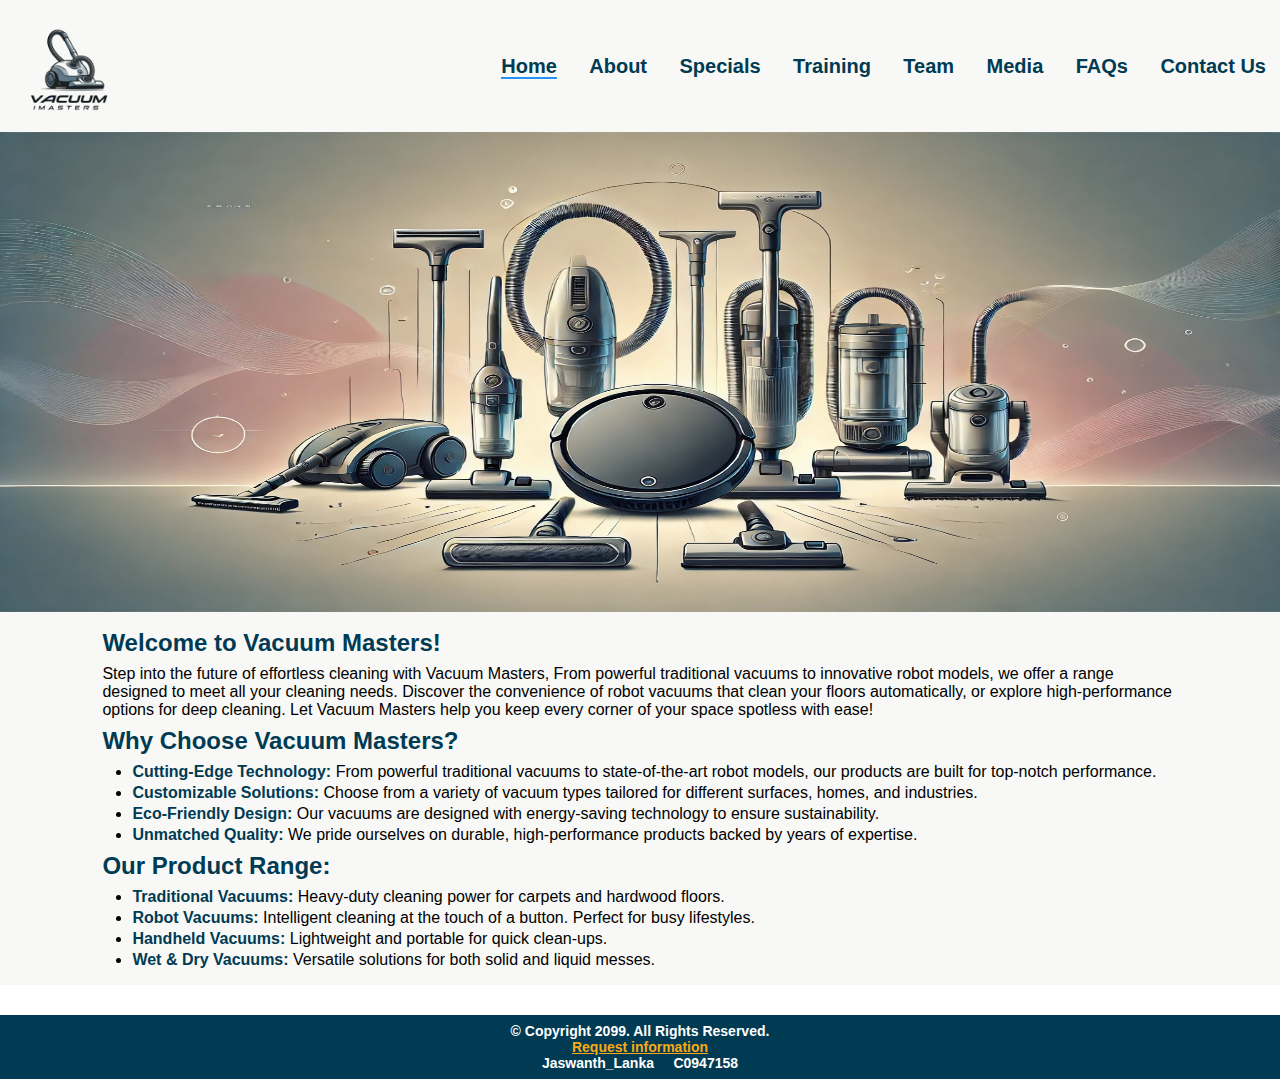
<file: index.html>
<!DOCTYPE html>
<html lang="en">
<head>
    <meta charset="UTF-8">
    <meta name="viewport" content="width=device-width, initial-scale=1.0">
    <link rel="stylesheet" href=".//css/styles.css">
    <link rel="icon"  type="image/x-icon" href="./images/vacuum_logo.png">
    <title>Vacuum Masters</title>
</head>
<body>
    

    <!-- Nav which consists of the hyperlinks to other pages -->
    <nav style="border: none;">
        <a href="./index.html"><img src="./images/vacuum_logo.png" alt="website-logo"></a>
        <ul>
            <li><a class="active" href="./index.html">Home</a></li>  
            <li><a href="./about.html">About</a></li>  
            <li><a href="./specials.html">Specials</a></li>  
            <li><a href="./training.html">Training</a></li>  
            <li><a href="./team.html">Team</a></li>  
            <li><a href="./media.html">Media</a></li>  
            <li><a href="./faqs.html">FAQs</a></li>  
            <li><a href="./contact.html">Contact Us</a></li>
        </ul>        
    </nav>

    <!--Home screen image-->
    <img class="home-screen-img" src="./images/home.jpg" alt="home-screen-img">
    <!-- Main content area -->
    <main class="home">
        <div class="welcome-data">
            <!-- Welcome message and about vacuum masters-->
            <h2 class="welcome-heading">Welcome to Vacuum Masters!</h2>
            <p>Step into the future of effortless cleaning with Vacuum Masters, From powerful traditional vacuums to innovative robot models, we offer a range designed to meet all your cleaning needs. Discover the convenience of robot vacuums that clean your floors automatically, or explore high-performance options for deep cleaning. Let Vacuum Masters help you keep every corner of your space spotless with ease!</p>

            <h2 class="welcome-heading">Why Choose Vacuum Masters?</h2>
            <ul>
                <li><span>Cutting-Edge Technology:</span> From powerful traditional vacuums to state-of-the-art robot models, our products are built for top-notch performance.</li>

                <li><span>Customizable Solutions:</span> Choose from a variety of vacuum types tailored for different surfaces, homes, and industries.</li>

                <li><span>Eco-Friendly Design:</span> Our vacuums are designed with energy-saving technology to ensure sustainability.</li>

                <li><span>Unmatched Quality:</span> We pride ourselves on durable, high-performance products backed by years of expertise.</li>
            </ul>

            <h2 class="welcome-heading">Our Product Range:</h2>
            <ul>
                <li><span>Traditional Vacuums:</span>  Heavy-duty cleaning power for carpets and hardwood floors.</li>

                <li><span>Robot Vacuums:</span> Intelligent cleaning at the touch of a button. Perfect for busy lifestyles.</li>

                <li><span>Handheld Vacuums:</span> Lightweight and portable for quick clean-ups.</li>

                <li><span>Wet & Dry Vacuums:</span> Versatile solutions for both solid and liquid messes.</li>
            </ul>
        </div>
        
    </main>

    <!-- Footr Section which consists of support mail -->
    <footer>
        <p>&copy; Copyright 2099. All Rights Reserved.</p>
        <a href="mailto:info@vacuummasters.com">Request information</a> 
        <p>Jaswanth_Lanka &nbsp; &nbsp; C0947158</p>
    </footer>
</body>
</html>
</file>
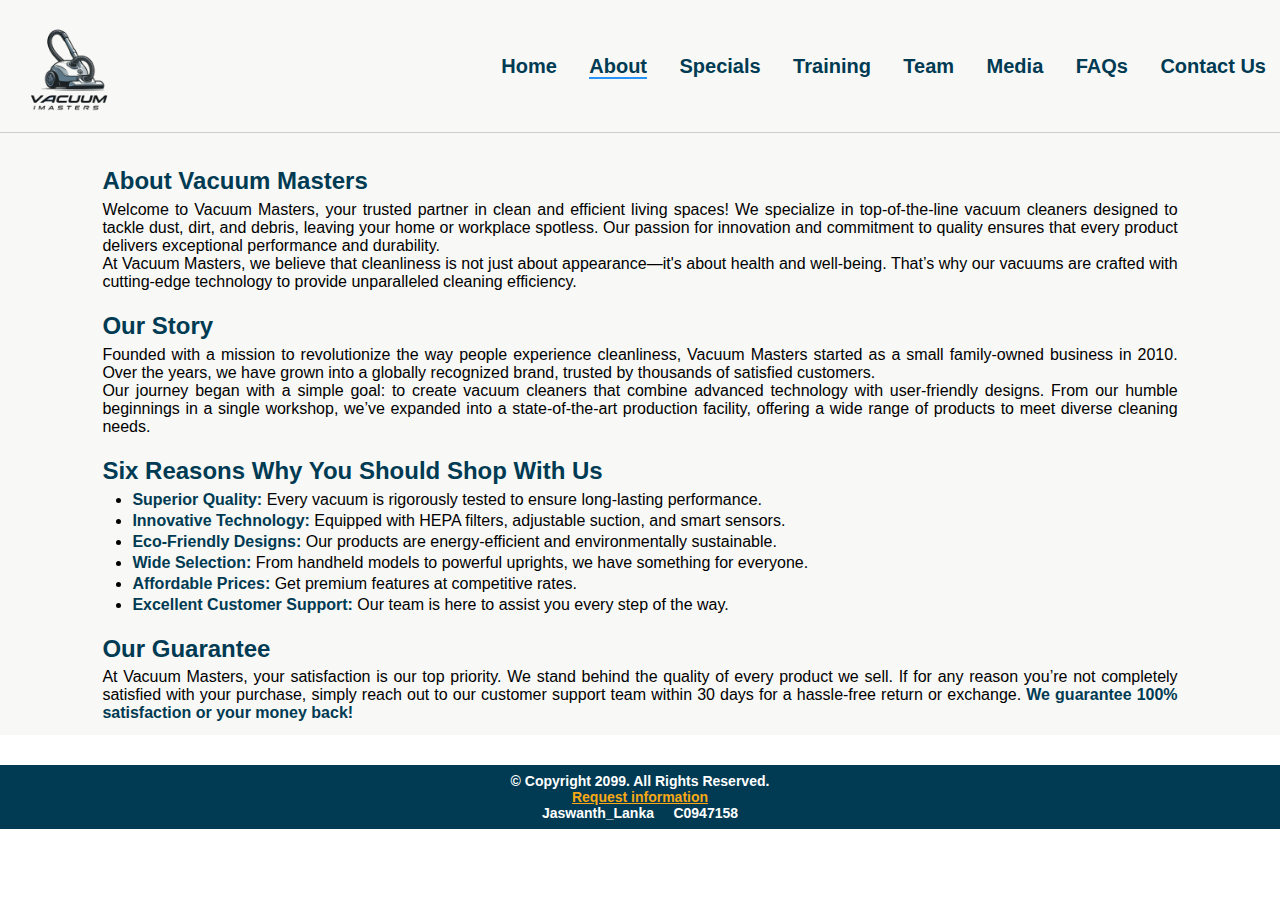
<file: about.html>
<!DOCTYPE html>
<html lang="en">
<head>
    <meta charset="UTF-8">
    <meta name="viewport" content="width=device-width, initial-scale=1.0">
    <link rel="stylesheet" href="./css/styles.css">
    <link rel="stylesheet" href="./css/about.css">
    <link rel="icon" type="image/x-icon" href="./images/vacuum_logo.png">
    <title>Vacuum Masters</title>
</head>
<body>
   <!-- logo of the website -->
    <!-- <header>
        <header>
            <a href="./index.html"><h1>Vacuum Masters</h1></a>
        </header>
    </header> -->

    <!-- Nav which consists of the hyperlinks to other pages -->
    <nav>
        <a href="./index.html"><img src="./images/vacuum_logo.png" alt="website-logo"></a>
        <ul>
            <li><a href="./index.html">Home</a></li>  
            <li><a class="active" href="./about.html">About</a></li>  
            <li><a href="./specials.html">Specials</a></li>  
            <li><a href="./training.html">Training</a></li>  
            <li><a href="./team.html">Team</a></li>  
            <li><a href="./media.html">Media</a></li>  
            <li><a href="./faqs.html">FAQs</a></li>  
            <li><a href="./contact.html">Contact Us</a></li>
        </ul>        
    </nav>
    
    <main class="about-page">
        <h1>About Vacuum Masters</h1>
        <p>Welcome to Vacuum Masters, your trusted partner in clean and efficient living spaces! We specialize in top-of-the-line vacuum cleaners designed to tackle dust, dirt, and debris, leaving your home or workplace spotless. Our passion for innovation and commitment to quality ensures that every product delivers exceptional performance and durability.</p>
        <p>At Vacuum Masters, we believe that cleanliness is not just about appearance—it's about health and well-being. That’s why our vacuums are crafted with cutting-edge technology to provide unparalleled cleaning efficiency.</p>

        <h1>Our Story</h1>
        <p>Founded with a mission to revolutionize the way people experience cleanliness, Vacuum Masters started as a small family-owned business in 2010. Over the years, we have grown into a globally recognized brand, trusted by thousands of satisfied customers.</p>
        <p>Our journey began with a simple goal: to create vacuum cleaners that combine advanced technology with user-friendly designs. From our humble beginnings in a single workshop, we’ve expanded into a state-of-the-art production facility, offering a wide range of products to meet diverse cleaning needs.</p>

        <h1>Six Reasons Why You Should Shop With Us</h1>
        <ol>
            <li><span>Superior Quality:</span> Every vacuum is rigorously tested to ensure long-lasting performance.</li>
            <li><span>Innovative Technology:</span> Equipped with HEPA filters, adjustable suction, and smart sensors.</li>
            <li><span>Eco-Friendly Designs:</span> Our products are energy-efficient and environmentally sustainable.</li>
            <li><span>Wide Selection:</span> From handheld models to powerful uprights, we have something for everyone.</li>
            <li><span>Affordable Prices:</span> Get premium features at competitive rates.</li>
            <li><span>Excellent Customer Support:</span> Our team is here to assist you every step of the way.</li>
        </ol>

        <h1>Our Guarantee</h1>
        <p>At Vacuum Masters, your satisfaction is our top priority. We stand behind the quality of every product we sell. If for any reason you’re not completely satisfied with your purchase, simply reach out to our customer support team within 30 days for a hassle-free return or exchange. <span>We guarantee 100% satisfaction or your money back!</span></p>

    </main>

    <!-- Footr Section which consists of support mail -->
    <footer>
        <p>&copy; Copyright 2099. All Rights Reserved.</p>
        <a href="mailto:info@vacuummasters.com">Request information</a> 
        <p>Jaswanth_Lanka &nbsp; &nbsp; C0947158</p>
    </footer>
</body>
</html>
</file>
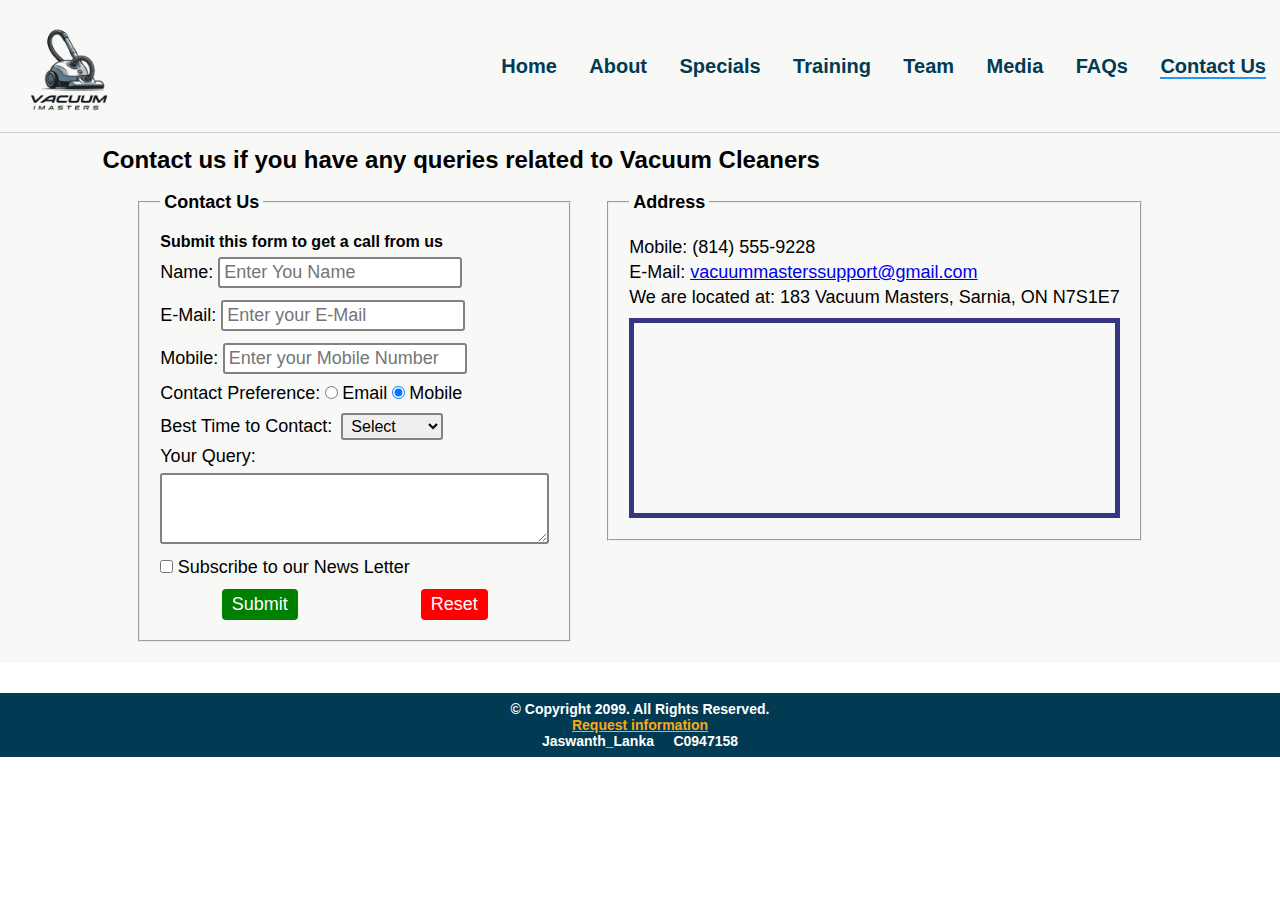
<file: contact.html>
<!DOCTYPE html>
<html lang="en">
<head>
    <meta charset="UTF-8">
    <meta name="viewport" content="width=device-width, initial-scale=1.0">
    <link rel="stylesheet" href=".//css/styles.css">
    <link rel="icon" type="image/x-icon" href="./images/vacuum_logo.png">
    <link rel="stylesheet" href="./css/contactUs.css">
    <title>Vacuum Masters</title>
</head>
<body>
   <!-- logo of the website -->
    <!-- <header>
        <header>
            <a href="./index.html"><h1>Vacuum Masters</h1></a>
        </header>
    </header> -->

    <!-- Nav which consists of the hyperlinks to other pages -->
    
    <nav>
        <a href="./index.html"><img src="./images/vacuum_logo.png" alt="website-logo"></a>
        <ul>
            <li><a href="./index.html">Home</a></li>  
            <li><a href="./about.html">About</a></li>  
            <li><a  href="./specials.html">Specials</a></li>  
            <li><a href="./training.html">Training</a></li>  
            <li><a href="./team.html">Team</a></li>  
            <li><a href="./media.html">Media</a></li>  
            <li><a href="./faqs.html">FAQs</a></li>  
            <li><a class="active" href="./contact.html">Contact Us</a></li>
        </ul>        
    </nav>

    
    <!-- Main content area -->
    <main class="contact-page">
        <h2>Contact us if you have any queries related to Vacuum Cleaners</h2>
        <div class="contact-responsive">
            <form  action="">
                <fieldset class="contact">
                    <legend>Contact Us</legend>
                    <h4>Submit this form to get a call from us</h4>
                <label for="name">Name: </label>
                <input name="name" id="name" type="text" placeholder="Enter You Name" required>
                <br>
                <label for="email">E-Mail: </label>
                <input type="email" name="email" placeholder="Enter your E-Mail" id="email" required>
                <br>
                <label for="mobile">Mobile:</label>
                <input type="text" name="mobile" id="mobile" placeholder="Enter your Mobile Number" required>
                <br>
                <label  for="">Contact Preference:</label>
                <input type="radio" name="contact" id="contact-email">
                <label style="font-weight: 400;" for="contact-email">Email</label>
                <input type="radio" name="contact" id="contact-mobile" checked>
                <label style="font-weight: 400;" for="contact-mobile">Mobile</label>
                <br>
                <label for="timetocontact">Best Time to Contact: </label>
                <select name="timetocontact" id="timetocontact">
                    <option value="">Select</option>
                    <option value="Morning">Morning</option>
                    <option value="Afternoon">Afternoon</option>
                    <option value="evening">Evening</option>
                </select>
                <br>
                <label for="query">Your Query: </label>
                <br>
                <textarea rows="3" cols="35" name="query" id="query" required></textarea>
                <br>
                <input style="margin-top: 12px;" id="news" name="news" type="checkbox">
                <label for="news">Subscribe to our News Letter</label>
                <div class="button-container">
                    <button style="background-color: green;" type="submit">Submit</button>
                    <button style="background-color: red;" type="reset">Reset</button>
                </div>
                
                </fieldset>
                </fieldset>
            </form>
    
            <div>
                <fieldset class="address">
                    <legend>Address</legend>
                    <p class="tab-desk"><span>Mobile</span>: (814) 555-9228</p>
                    <p><span>E-Mail</span>: <a class="email-link" href=”mailto:lessons@strikeachord.net”>vacuummasterssupport@gmail.com</a></p>
                    
        
                    <p>We are located at: 183 Vacuum Masters, Sarnia, ON N7S1E7</p>
        
                    <iframe src="https://www.google.com/maps/embed?pb=!1m18!1m12!1m3!1d2919.0049867175453!2d-82.37746762493302!3d42.978168595829395!2m3!1f0!2f0!3f0!3m2!1i1024!2i768!4f13.1!3m3!1m2!1s0x8825834655b89e31%3A0xb1fbf5571024a938!2sLondon%20Rd%2C%20Sarnia%2C%20ON!5e0!3m2!1sen!2sca!4v1729618931206!5m2!1sen!2sca" class="map" width="600" height="1000" allowfullscreen="" loading="lazy" referrerpolicy="no-referrer-when-downgrade"></iframe>
                </fieldset>
            </div>
        </div>
    </main>

    <!-- Footr Section which consists of support mail -->
    <footer>
        <p>&copy; Copyright 2099. All Rights Reserved.</p>
        <a href="mailto:info@vacuummasters.com">Request information</a> 
        <p>Jaswanth_Lanka &nbsp; &nbsp; C0947158</p>
    </footer>
</body>
</html>
</file>
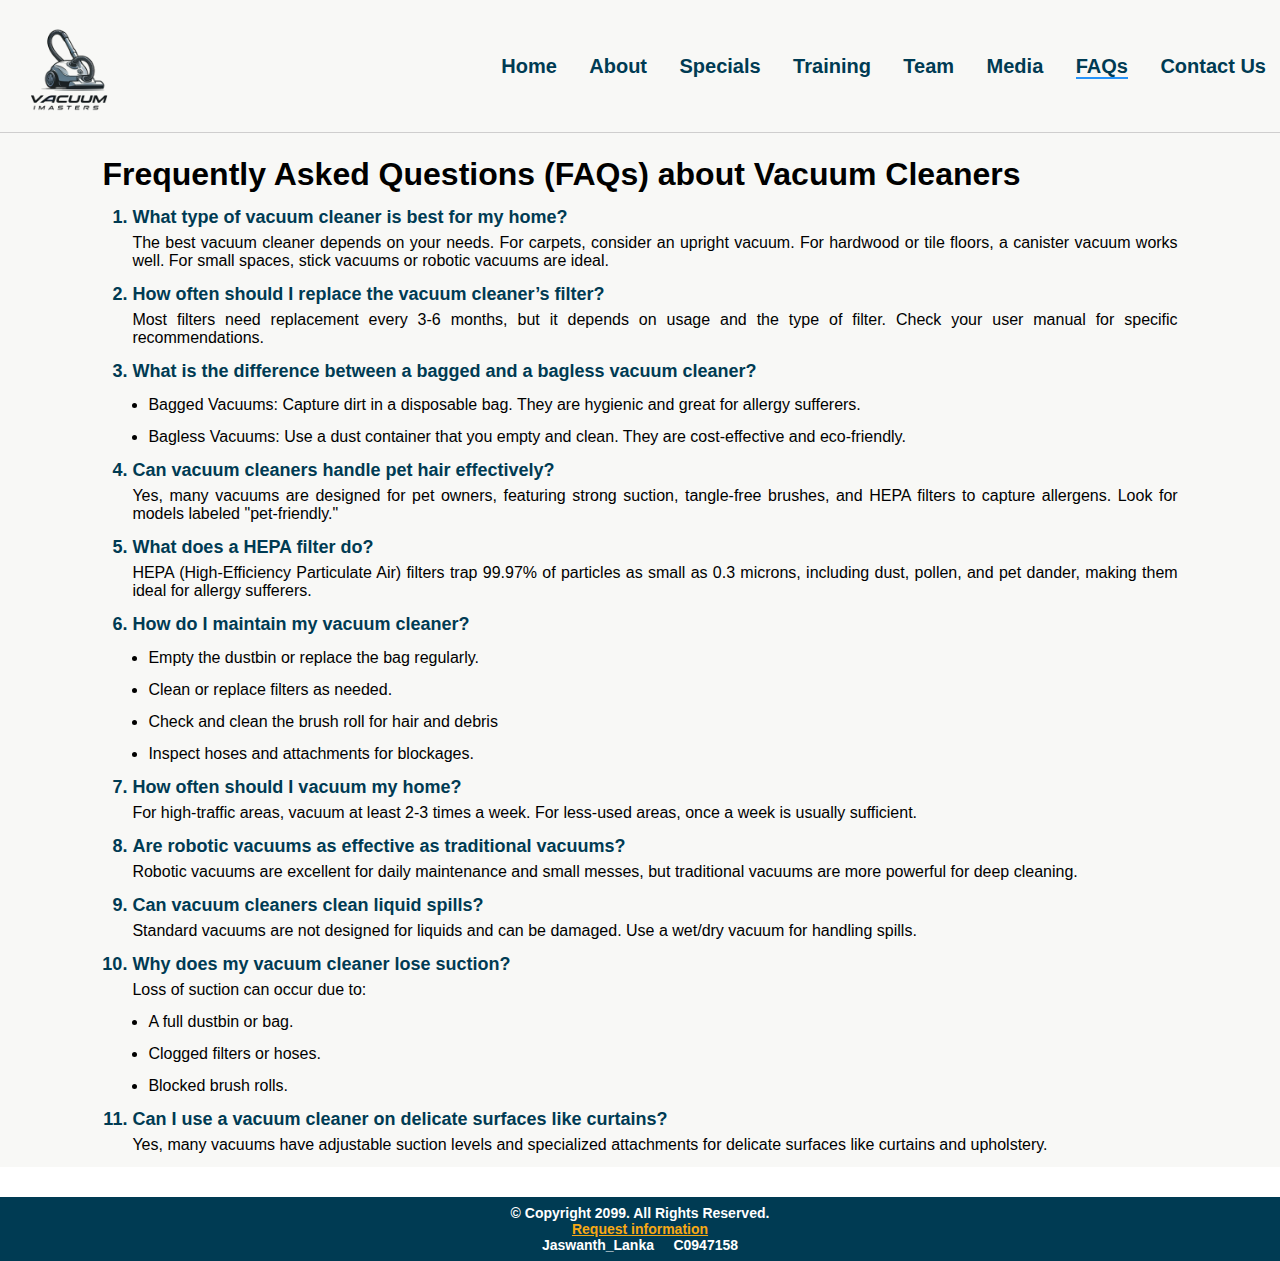
<file: faqs.html>
<!DOCTYPE html>
<html lang="en">
<head>
    <meta charset="UTF-8">
    <meta name="viewport" content="width=device-width, initial-scale=1.0">
    <link rel="stylesheet" href=".//css/styles.css">
    <link rel="icon" type="image/x-icon" href="./images/vacuum_logo.png">
    <title>Vacuum Masters</title>
    <style>
        ol li{
            font-size: 18px;
        }

        .faq ul li{
            color: black;
            font-size: 16px;
            font-weight: 500;
        }
    </style>
</head>
<body>
    <!-- logo of the website -->
    <!-- <header>
        <header>
            <a href="./index.html"><h1>Vacuum Masters</h1></a>
        </header>
    </header> -->

    <!-- Nav which consists of the hyperlinks to other pages -->
    <nav>
        <a href="./index.html"><img src="./images/vacuum_logo.png" alt="website-logo"></a>
        <ul>
            <li><a href="./index.html">Home</a></li>  
            <li><a href="./about.html">About</a></li>  
            <li><a href="./specials.html">Specials</a></li>  
            <li><a href="./training.html">Training</a></li>  
            <li><a href="./team.html">Team</a></li>  
            <li><a href="./media.html">Media</a></li>  
            <li><a class="active" href="./faqs.html">FAQs</a></li>  
            <li><a href="./contact.html">Contact Us</a></li>
        </ul>        
    </nav>

    
    <!-- Main content area -->
    <main class="faq">
        <h1>Frequently Asked Questions (FAQs) about Vacuum Cleaners</h1>
        <ol>
            <li>What type of vacuum cleaner is best for my home?</li>
            <p>The best vacuum cleaner depends on your needs. For carpets, consider an upright vacuum. For hardwood or tile floors, a canister vacuum works well. For small spaces, stick vacuums or robotic vacuums are ideal.</p>

            <li>How often should I replace the vacuum cleaner’s filter?</li>
            <p>Most filters need replacement every 3-6 months, but it depends on usage and the type of filter. Check your user manual for specific recommendations.</p>

            <li>What is the difference between a bagged and a bagless vacuum cleaner?</li>
            <ul>
                <li><span>Bagged Vacuums: </span>Capture dirt in a disposable bag. They are hygienic and great for allergy sufferers.</li>
                <li><span>Bagless Vacuums: </span>Use a dust container that you empty and clean. They are cost-effective and eco-friendly.</li>
            </ul>

            <li>Can vacuum cleaners handle pet hair effectively?</li>
            <p>Yes, many vacuums are designed for pet owners, featuring strong suction, tangle-free brushes, and HEPA filters to capture allergens. Look for models labeled "pet-friendly."</p>

            <li>What does a HEPA filter do?</li>
            <p>HEPA (High-Efficiency Particulate Air) filters trap 99.97% of particles as small as 0.3 microns, including dust, pollen, and pet dander, making them ideal for allergy sufferers.</p>

            <li>How do I maintain my vacuum cleaner?</li>
            <ul>
                <li>Empty the dustbin or replace the bag regularly.</li>
                <li>Clean or replace filters as needed.</li>
                <li>Check and clean the brush roll for hair and debris</li>
                <li>Inspect hoses and attachments for blockages.</li>
            </ul>

            <li>How often should I vacuum my home?</li>
            <p>For high-traffic areas, vacuum at least 2-3 times a week. For less-used areas, once a week is usually sufficient.</p>

            <li>Are robotic vacuums as effective as traditional vacuums?</li>
            <p>Robotic vacuums are excellent for daily maintenance and small messes, but traditional vacuums are more powerful for deep cleaning.</p>

            <li>Can vacuum cleaners clean liquid spills?</li>
            <p>Standard vacuums are not designed for liquids and can be damaged. Use a wet/dry vacuum for handling spills.</p>

            <li>Why does my vacuum cleaner lose suction?</li>
            <p>Loss of suction can occur due to:</p>
            <ul>
                <li>A full dustbin or bag.</li>
                <li>Clogged filters or hoses.</li>
                <li>Blocked brush rolls.</li>
            </ul>

            <li>Can I use a vacuum cleaner on delicate surfaces like curtains?</li>
            <p>Yes, many vacuums have adjustable suction levels and specialized attachments for delicate surfaces like curtains and upholstery.</p>
        </ol>
    </main>

    <!-- Footr Section which consists of support mail -->
 
    <footer>
        <p>&copy; Copyright 2099. All Rights Reserved.</p>
        <a href="mailto:info@vacuummasters.com">Request information</a> 
        <p>Jaswanth_Lanka &nbsp; &nbsp; C0947158</p>
    </footer>
</body>
</html>
</file>
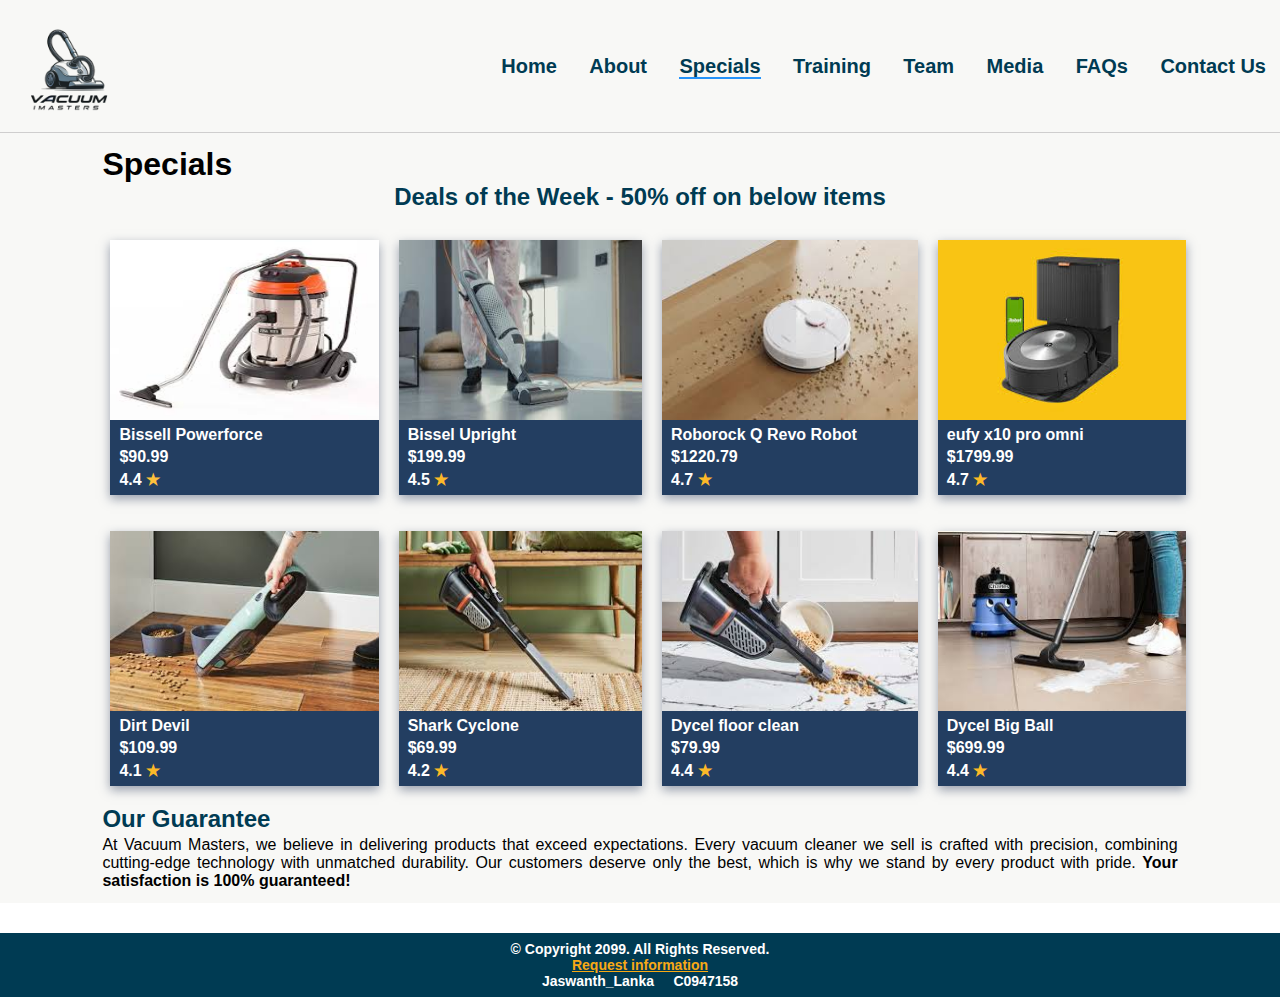
<file: specials.html>
<!DOCTYPE html>
<html lang="en">
<head>
    <meta charset="UTF-8">
    <meta name="viewport" content="width=device-width, initial-scale=1.0">
    <link rel="stylesheet" href=".//css/styles.css">
    <link rel="icon" type="image/x-icon" href="./images/vacuum_logo.png">
    <title>Vacuum Masters</title>
</head>
<body>
    

    <!-- Nav which consists of the hyperlinks to other pages -->
    <nav>
        <a href="./index.html"><img src="./images/vacuum_logo.png" alt="website-logo"></a>
        <ul>
            <li><a href="./index.html">Home</a></li>  
            <li><a href="./about.html">About</a></li>  
            <li><a class="active" href="./specials.html">Specials</a></li>  
            <li><a href="./training.html">Training</a></li>  
            <li><a href="./team.html">Team</a></li>  
            <li><a href="./media.html">Media</a></li>  
            <li><a href="./faqs.html">FAQs</a></li>  
            <li><a href="./contact.html">Contact Us</a></li>
        </ul>        
    </nav>
     
     
    <main class="specials-page">
        <h1>Specials</h1>
        <h2 style="text-align: center; margin-bottom: 0.5%; ">Deals of the Week - 50% off on below items</h2>
       <div class="products">
        <div class="product-card">
            <img class="product-card-image" src="./images/image10.jfif" alt="">
            <p>Bissell Powerforce</p>
            <p>$90.99</p>
            <p>4.4<span style="color:rgb(253, 192, 60);">
                    &#x2605;
                    </span>
                
                </p>
        </div>

        <div class="product-card">
            <img class="product-card-image" src="./images/image2.jfif" alt="">
            <p>Bissel Upright </p>
            <p>$199.99</p>
            <p>4.5<span style="color:rgb(252, 185, 40);">
                &#x2605;
                </span></p>
        </div>

        <div class="product-card">
            <img class="product-card-image" src="./images/image3.jfif" alt="">
            <p>Roborock Q Revo Robot</p>
            <p>$1220.79</p>
            <p>4.7<span style="color:rgb(252, 185, 40);">
                &#x2605;
                </span></p>
        </div>

        <div class="product-card">
            <img class="product-card-image" src="./images/image4.jfif" alt="">
            <p>eufy x10 pro omni</p>
            <p>$1799.99</p>
            <p>4.7<span style="color:rgb(252, 185, 40);">
                &#x2605;
                </span></p>
        </div>

        <div class="product-card">
            <img class="product-card-image" src="./images/image6.jfif" alt="">
            <p>Dirt Devil</p>
            <p>$109.99</p>
            <p>4.1<span style="color:rgb(252, 185, 40);">
                &#x2605;
                </span></p>
        </div>

        <div class="product-card">
            <img class="product-card-image" src="./images/image7.jfif" alt="">
            <p>Shark Cyclone</p>
            <p>$69.99</p>
            <p>4.2<span style="color:rgb(252, 185, 40);">
                &#x2605;
                </span></p>
        </div>

        <div class="product-card">
            <img class="product-card-image" src="./images/image8.jfif" alt="">
            <p>Dycel floor clean</p>
            <p>$79.99</p>
            <p>4.4<span style="color:rgb(252, 185, 40);">
                &#x2605;
                </span></p>
        </div>

        <div class="product-card">
            <img class="product-card-image" src="./images/image9.jfif" alt="">
            <p>Dycel Big Ball</p>
            <p>$699.99</p>
            <p>4.4<span style="color:rgb(252, 185, 40);">
                &#x2605;
                </span></p>
        </div>
       </div>

       <section class="customer-guarantee">
        <h2 style="margin-top: 1%; margin-bottom: 3px;">Our Guarantee</h2>
        <p style="text-align: justify;">
            At Vacuum Masters, we believe in delivering products that exceed expectations. 
            Every vacuum cleaner we sell is crafted with precision, combining cutting-edge technology with unmatched durability. 
            Our customers deserve only the best, which is why we stand by every product with pride. 
            <strong>Your satisfaction is 100% guaranteed!</strong>
        </p>
    </section>

    </main>

    <!-- Footr Section which consists of support mail -->
    <footer>
        <p>&copy; Copyright 2099. All Rights Reserved.</p>
        <a href="mailto:info@vacuummasters.com">Request information</a> 
        <p>Jaswanth_Lanka &nbsp; &nbsp; C0947158</p>
    </footer>
</body>
</html>
</file>
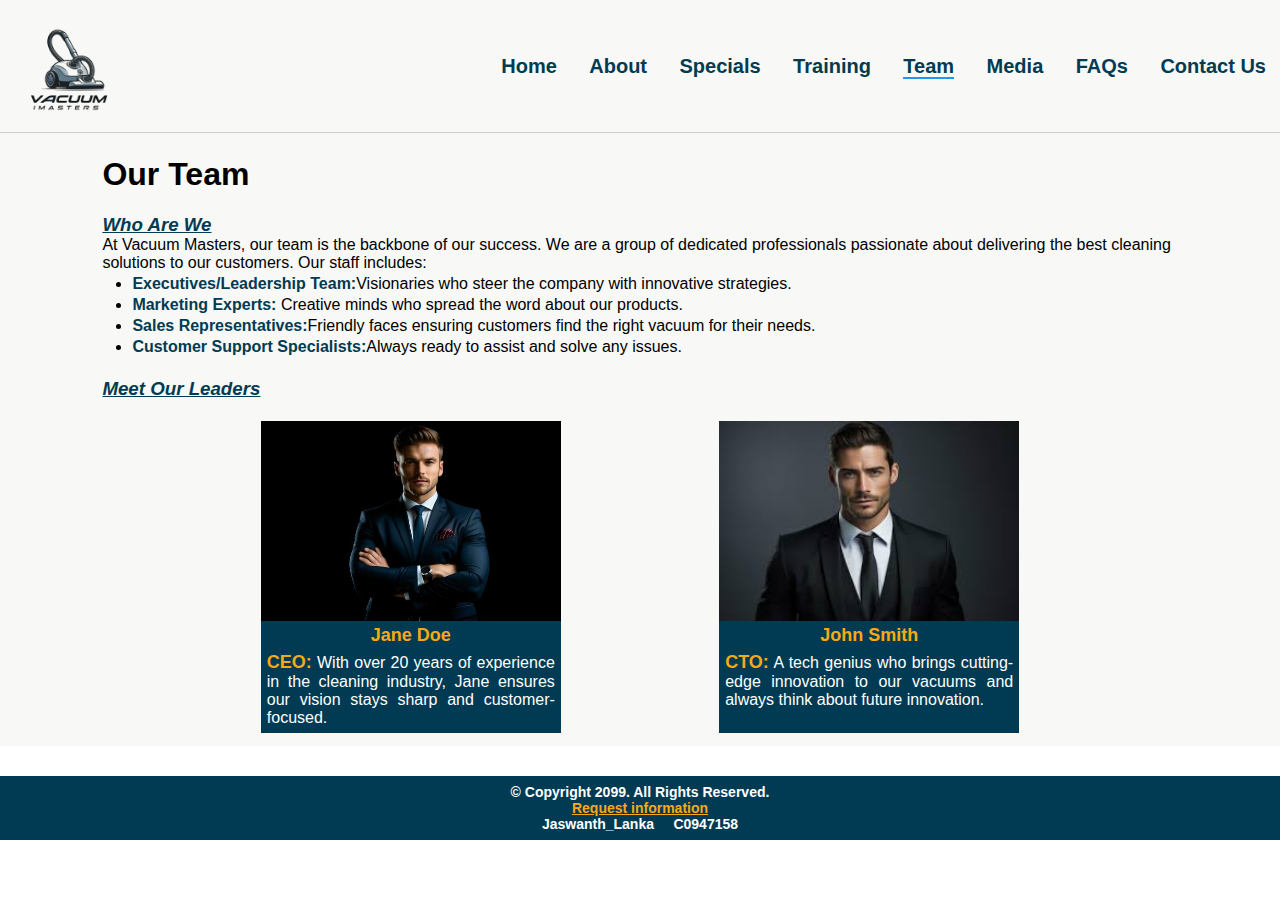
<file: team.html>
<!DOCTYPE html>
<html lang="en">
<head>
    <meta charset="UTF-8">
    <meta name="viewport" content="width=device-width, initial-scale=1.0">
    <link rel="stylesheet" href=".//css/styles.css">
    <link rel="stylesheet" href="./css/teams.css">
    <link rel="icon" type="image/x-icon" href="./images/vacuum_logo.png">
    <title>Vacuum Masters</title>
</head>
<body>
   <!-- logo of the website -->
    <!-- <header>
        <header>
            <a href="./index.html"><h1>Vacuum Masters</h1></a>
        </header>
    </header> -->

    <!-- Nav which consists of the hyperlinks to other pages -->
    <nav>
        <a href="./index.html"><img src="./images/vacuum_logo.png" alt="website-logo"></a>
        <ul>
            <li><a href="./index.html">Home</a></li>  
            <li><a href="./about.html">About</a></li>  
            <li><a href="./specials.html">Specials</a></li>  
            <li><a href="./training.html">Training</a></li>  
            <li><a class="active" href="./team.html">Team</a></li>  
            <li><a href="./media.html">Media</a></li>  
            <li><a href="./faqs.html">FAQs</a></li>  
            <li><a href="./contact.html">Contact Us</a></li>
        </ul>        
    </nav>


    <!-- Main content area -->
    <main class="team">
        <section>
            <h1>Our Team</h1>
            <h3>Who Are We</h3>
            <p>At Vacuum Masters, our team is the backbone of our success. We are a group of dedicated professionals passionate about delivering the best cleaning solutions to our customers. Our staff includes:</p>
            <ul>
                <li><span>Executives/Leadership Team:</span>Visionaries who steer the company with innovative strategies.</li>
                <li><span>Marketing Experts:</span> Creative minds who spread the word about our products.</li>
                <li><span>Sales Representatives:</span>Friendly faces ensuring customers find the right vacuum for their needs.</li>
                <li><span>Customer Support Specialists:</span>Always ready to assist and solve any issues.</li>
            </ul>
            <h3>Meet Our Leaders</h3>
            
            <div class="team-images-container">
                <figure>
                    <img src="./images/ceo.jpg" alt="ceo image">
                    <figcaption class="person-name">Jane Doe</figcaption>
                    <figcaption class="team-experience"><span>CEO:</span> With over 20 years of experience in the cleaning industry, Jane ensures our vision stays sharp and customer-focused.</figcaption>
                </figure>
                <figure>
                    <img src="./images/cto.jfif" alt="cto image">
                    <figcaption class="person-name">John Smith</figcaption>
                    <figcaption class="team-experience"><span>CTO:</span> A tech genius who brings cutting-edge innovation to our vacuums and always think about future innovation. </figcaption>
                </figure>
            </div>
        </section>
    </main>

    <!-- Footr Section which consists of support mail -->
    <footer>
        <p>&copy; Copyright 2099. All Rights Reserved.</p>
        <a href="mailto:info@vacuummasters.com">Request information</a> 
        <p>Jaswanth_Lanka &nbsp; &nbsp; C0947158</p>
    </footer>
</body>
</html>
</file>
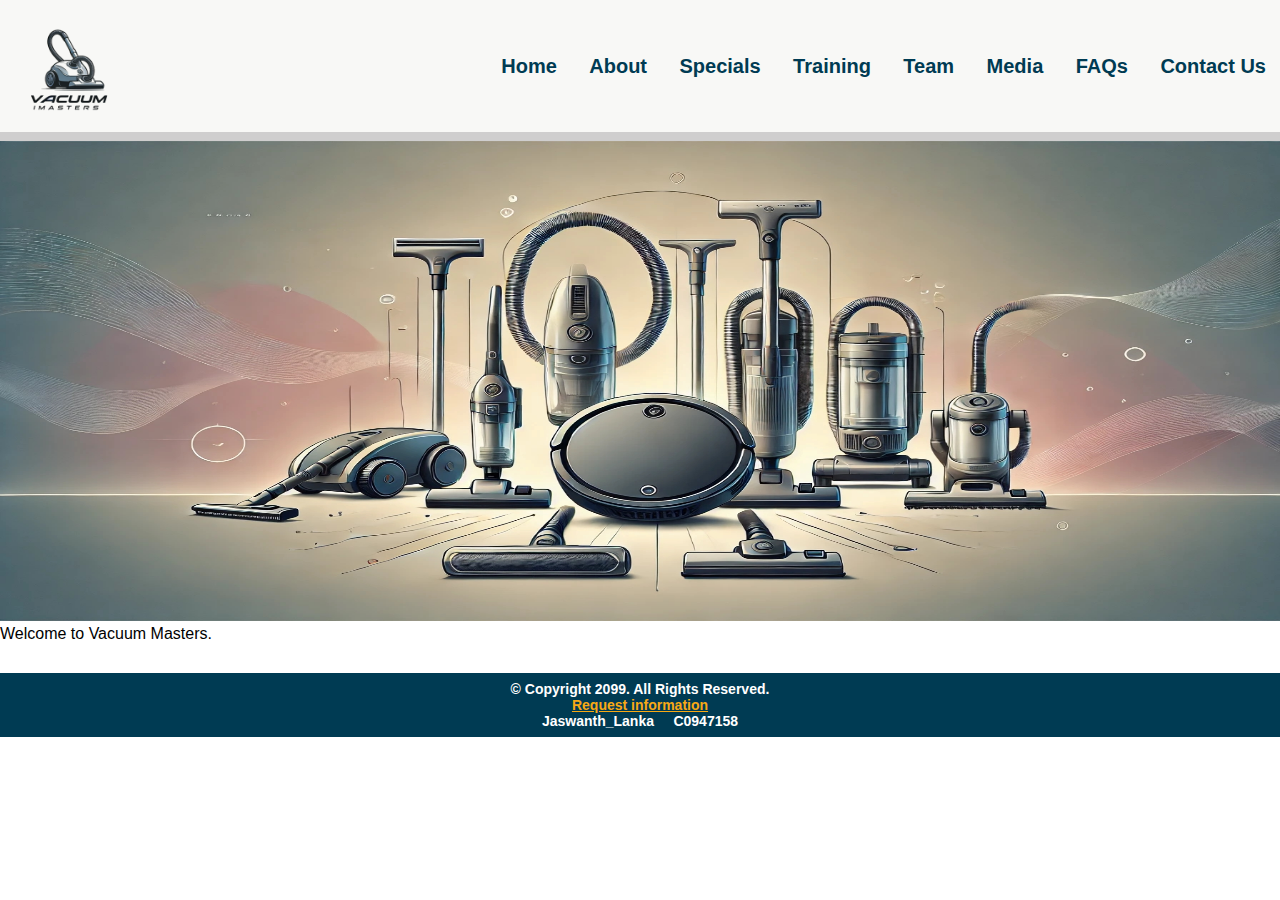
<file: template.html>
<!DOCTYPE html>
<html lang="en">
<head>
    <meta charset="UTF-8">
    <meta name="viewport" content="width=device-width, initial-scale=1.0">
    <link rel="icon" type="image/x-icon" href="./images/vacuum_logo.png">
    <link rel="stylesheet" href=".//css/styles.css">
    <title>Vacuum Masters</title>
</head>
<body>
    <!-- logo of the website -->
    <!-- <header>
        <header>
            <a href="./index.html"><h1>Vacuum Masters</h1></a>
        </header>
    </header> -->

    <!-- Nav which consists of the hyperlinks to other pages -->
    <nav>
        <a href="./index.html"><img src="./images/vacuum_logo.png" alt="website-logo"></a>
        <ul>
            <li><a href="./index.html">Home</a></li>  
            <li><a href="./about.html">About</a></li>  
            <li><a href="./specials.html">Specials</a></li>  
            <li><a href="./training.html">Training</a></li>  
            <li><a href="./team.html">Team</a></li>  
            <li><a href="./media.html">Media</a></li>  
            <li><a href="./faqs.html">FAQs</a></li>  
            <li><a href="./contact.html">Contact Us</a></li>
        </ul>        
    </nav>

    <!--Home screen image-->
    <img class="home-screen-img" src="./images/home.jpg" alt="home-screen-img">
    <!-- Main content area -->
    <main>
        <p>Welcome to Vacuum Masters.</p>
    </main>

    <!-- Footr Section which consists of support mail -->
    <footer>
        <p>&copy; Copyright 2099. All Rights Reserved.</p>
        <a href="mailto:info@vacuummasters.com">Request information</a> 
        <p>Jaswanth_Lanka &nbsp; &nbsp; C0947158</p>
    </footer>
</body>
</html>
</file>
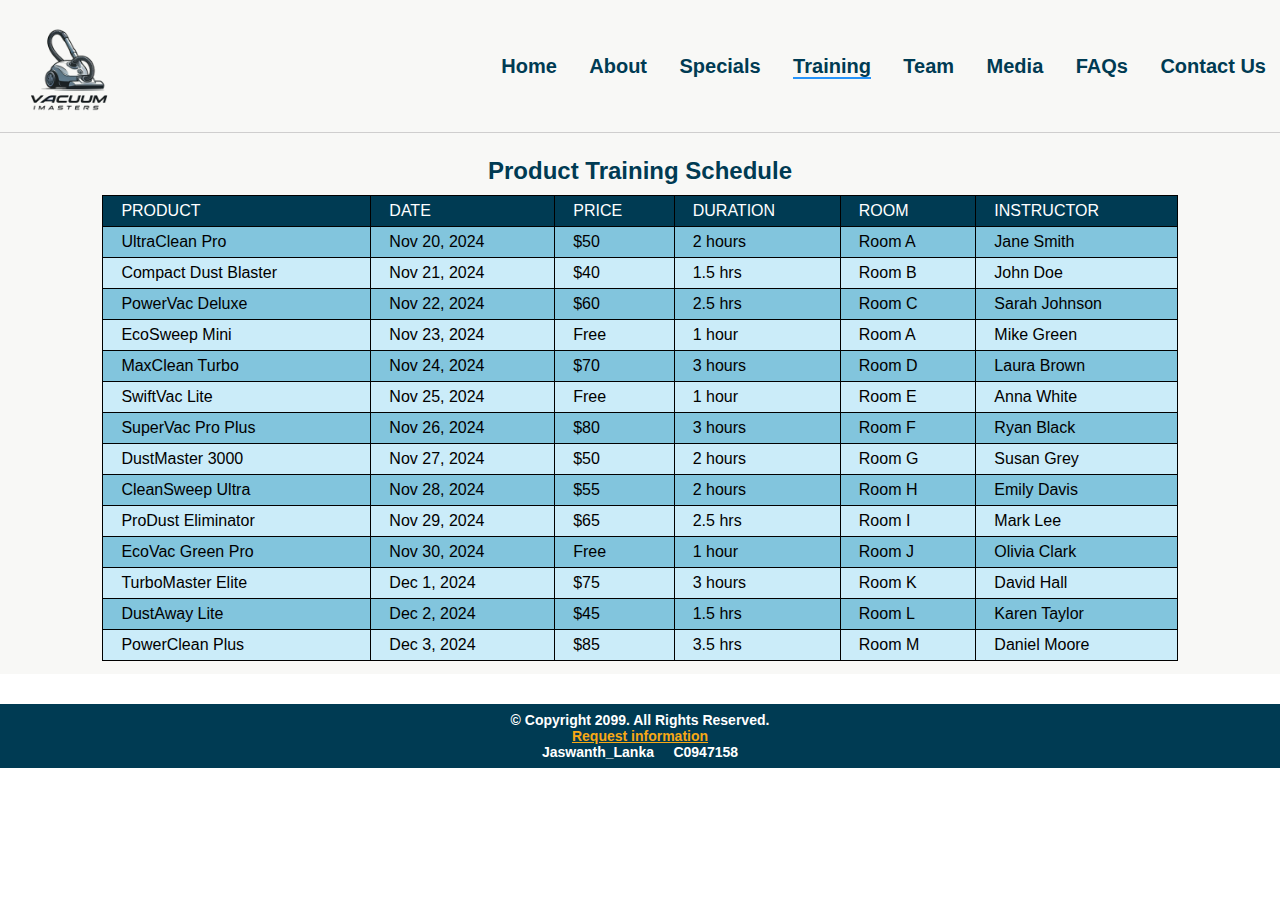
<file: training.html>
<!DOCTYPE html>
<html lang="en">
<head>
    <meta charset="UTF-8">
    <meta name="viewport" content="width=device-width, initial-scale=1.0">
    
    <link rel="stylesheet" href="./css/training.css">
    <link rel="stylesheet" href=".//css/styles.css">
    <link rel="icon" type="image/x-icon" href="./images/vacuum_logo.png">
    <title>Vacuum Masters</title>
</head>
<body>
    <!-- logo of the website -->
    <!-- <header>
        <header>
            <a href="./index.html"><h1>Vacuum Masters</h1></a>
        </header>
    </header> -->

    <!-- Nav which consists of the hyperlinks to other pages -->
    <nav>
        <a href="./index.html"><img src="./images/vacuum_logo.png" alt="website-logo"></a>
        <ul>
            <li><a href="./index.html">Home</a></li>  
            <li><a href="./about.html">About</a></li>  
            <li><a href="./specials.html">Specials</a></li>  
            <li><a class="active" href="./training.html">Training</a></li>  
            <li><a href="./team.html">Team</a></li>  
            <li><a href="./media.html">Media</a></li>  
            <li><a href="./faqs.html">FAQs</a></li>  
            <li><a href="./contact.html">Contact Us</a></li>
        </ul>        
    </nav>

    
    <!-- Main content area -->
    <main class="training-page">
        <table>
            <caption>Product Training Schedule</caption>
            <thead>
                <tr>
                    <th>Product</th>
                    <th>Date</th>
                    <th>Price</th>
                    <th>Duration</th>
                    <th>Room</th>
                    <th>Instructor</th>
                </tr>
            </thead>
            <tbody>
                <tr>
                    <td>UltraClean Pro</td>
                    <td>Nov 20, 2024</td>
                    <td>$50</td>
                    <td>2 hours</td>
                    <td>Room A</td>
                    <td>Jane Smith</td>
                </tr>
                <tr>
                    <td>Compact Dust Blaster</td>
                    <td>Nov 21, 2024</td>
                    <td>$40</td>
                    <td>1.5 hrs</td>
                    <td>Room B</td>
                    <td>John Doe</td>
                </tr>
                <tr>
                    <td>PowerVac Deluxe</td>
                    <td>Nov 22, 2024</td>
                    <td>$60</td>
                    <td>2.5 hrs</td>
                    <td>Room C</td>
                    <td>Sarah Johnson</td>
                </tr>
                <tr>
                    <td>EcoSweep Mini</td>
                    <td>Nov 23, 2024</td>
                    <td>Free</td>
                    <td>1 hour</td>
                    <td>Room A</td>
                    <td>Mike Green</td>
                </tr>
                <tr>
                    <td>MaxClean Turbo</td>
                    <td>Nov 24, 2024</td>
                    <td>$70</td>
                    <td>3 hours</td>
                    <td>Room D</td>
                    <td>Laura Brown</td>
                </tr>
                <tr>
                    <td>SwiftVac Lite</td>
                    <td>Nov 25, 2024</td>
                    <td>Free</td>
                    <td>1 hour</td>
                    <td>Room E</td>
                    <td>Anna White</td>
                </tr>
                <tr>
                    <td>SuperVac Pro Plus</td>
                    <td>Nov 26, 2024</td>
                    <td>$80</td>
                    <td>3 hours</td>
                    <td>Room F</td>
                    <td>Ryan Black</td>
                </tr>
                <tr>
                    <td>DustMaster 3000</td>
                    <td>Nov 27, 2024</td>
                    <td>$50</td>
                    <td>2 hours</td>
                    <td>Room G</td>
                    <td>Susan Grey</td>
                </tr>
                <tr>
                    <td>CleanSweep Ultra</td>
                    <td>Nov 28, 2024</td>
                    <td>$55</td>
                    <td>2 hours</td>
                    <td>Room H</td>
                    <td>Emily Davis</td>
                </tr>
                <tr>
                    <td>ProDust Eliminator</td>
                    <td>Nov 29, 2024</td>
                    <td>$65</td>
                    <td>2.5 hrs</td>
                    <td>Room I</td>
                    <td>Mark Lee</td>
                </tr>
                <tr>
                    <td>EcoVac Green Pro</td>
                    <td>Nov 30, 2024</td>
                    <td>Free</td>
                    <td>1 hour</td>
                    <td>Room J</td>
                    <td>Olivia Clark</td>
                </tr>
                <tr>
                    <td>TurboMaster Elite</td>
                    <td>Dec 1, 2024</td>
                    <td>$75</td>
                    <td>3 hours</td>
                    <td>Room K</td>
                    <td>David Hall</td>
                </tr>
                <tr>
                    <td>DustAway Lite</td>
                    <td>Dec 2, 2024</td>
                    <td>$45</td>
                    <td>1.5 hrs</td>
                    <td>Room L</td>
                    <td>Karen Taylor</td>
                </tr>
                <tr>
                    <td>PowerClean Plus</td>
                    <td>Dec 3, 2024</td>
                    <td>$85</td>
                    <td>3.5 hrs</td>
                    <td>Room M</td>
                    <td>Daniel Moore</td>
                </tr>
            </tbody>
        </table>
        
    </main>

    <!-- Footr Section which consists of support mail -->
    <footer>
        <p>&copy; Copyright 2099. All Rights Reserved.</p>
        <a href="mailto:info@vacuummasters.com">Request information</a> 
        <p>Jaswanth_Lanka &nbsp; &nbsp; C0947158</p>
    </footer>
</body>
</html>
</file>
<file: css/styles.css>
/* Setting the default margins and padding to zero */

*{
    margin: 0;
    padding: 0;
    box-sizing: border-box;
    font-family: 'Segoe UI', Tahoma, Geneva, Verdana, sans-serif;
}

/* modifying the styles for logo in the header section */
header a{
    font-size: 24px;
    text-decoration: none;
    color: #003B53;
    font-style: italic;
}



/* setting the background color for nav and alligning the text in the navbar to center */
nav{
    background-color: #f8f8f6; 
}

nav{
    display: flex;
    justify-content: space-between;
    align-items: center;
    border-bottom: 9px solid rgb(207, 206, 206);
}

nav img{
    width: 150px;
}

 th, td{
    text-align: center;
}


/* making the list items to inline elements to arrange theem side by side */
nav ul li {
    list-style-type: none;
    padding: 14px;
    display: inline-block;
}

/* applying some styles to  nav links */
ul li a{
    color: #003B53;
    font-size: 20px;
    font-weight: bold;
    text-decoration: none;
}

/* show an underline when we hover on the nav link */
ul li a:hover{
    border-bottom: 2px solid #ff231b;
}

ul li a.active{
    border-bottom: 2px solid #2593fa;

}

/* Updating the body's background color */
.home, .about-page, .team, .training-page, .faq, .specials-page, .media, .contact-page{
    background-color: #f8f8f6; 
    padding: 1% 8%;
    margin: -8px 0px 0px 0px;
}


.welcome-data p, .welcome-data h2{
    margin: 8px 0px;
}


/* Contact page styling */
#contact{
    text-align: center;
}

.tel-link {
    background-color: #373684;
    padding: 2%;
    margin: 0 auto;
    width: 80%;
    text-align: center;
    border-radius: 5px;
    color: white;
}

.tel-link a {
    color: #fff;
    text-decoration: none;
    font-size: 1.5em;
    display: block;
}






/* Footer */
footer{
    font-size: 14px;
    padding: 8px 0px;
    background-color: #003B53;
    text-align: center;
    font-weight: bold;
    color: white;
    margin-top: 30px;
}

footer a{
    color: rgb(248, 169, 21);
}

footer a:hover{
    text-decoration: underline rgb(255, 102, 0);

}
/* main page styling */
.home-screen-img{
    width: 100%;
    height: 480px;
}



/* specials page styling */

.products{
    display: grid;
    grid-template-columns: auto auto auto auto;
    row-gap: 20px;
    column-gap: 20px;
    margin-top: 2%;
}

.product-card{
    width: 100%;
    background-color: #233e61;
    margin: 8px;
    color: rgb(255, 255, 255);
    font-weight: 600;
    padding-bottom: 4px;
    box-shadow: 0px 4px 10px rgba(55, 70, 99, 0.5);
}

/* .product-card:hover{
    box-shadow: 0px 4px 10px rgba(0,0,0,1);
} */

.product-card p{
    padding: 2px 9px;
}

.product-card-image{
    width: 100%;
    height: 180px;
}

@media( (min-width:450px) and (max-width:768px)){
    .products{
        display: grid;
        grid-template-columns:47% 47%;
    }

    .specials-page h2{
        margin-top: 3%;
    }
}

@media(max-width:450px){
    .products{
        display: block;
    }
    
    .product-card{
        margin-top: 5%;
    }

    .specials-page h2{
        margin-top: 5%;
    }

    .customer-guarantee{
        margin-top: 5%;
        margin-bottom: 5%;
    }
}

/* about styles */
.about-page h1{
    margin: 2% 0 0.5% 0 ;
    font-size: 24px;
}

.team h1, .media h1, .faq h1{
    margin-top: 10px;

}

.home h2, .home ul li span, .about-page span, .about-page h1,  .team h3, .team span, caption, .faq ol li,
 .specials-page h2, .customer-guarantee h2, .media-container h3 {
    color: #003B53;
    font-weight: bold;
}

.about-page li, .team li, .home ul li{
    margin: 3px 0;
    list-style-type: disc;
}

.about-page p, .faq{
    text-align: justify;
}

.home ul li, .about-page li, .team li, .faq li, .faq p{
    margin-left: 30px;
}

.media-container{
    display: flex;
    flex-wrap: wrap;
    justify-content: space-between;

}

.media-container h3{
    margin: 12px 4px 16px 0px;
}

.audio{
    width: 40%;
}

.video-container {
    width: 56%;
    margin-left: 16px;
}

.video-container video{
    width: 100%;
}



@media (max-width:430px){

    nav ul li a.active{
        text-decoration: none;
        border: none;
    }
    nav a img{
        display: block;
        margin: 0 auto;
    }
    .home-screen-img{
        width: 100%;
        height: 250px;
    }

    nav{
        display: block;
    }

    nav ul li {
        display: block;
        border-bottom: 1px solid rgb(19, 34, 53);
        text-align: center;
    }
    
    .home h2{
        margin-top: 8%;
    }

    .media-container{
        display: block;
    }

    .audio{
        width: 100%;
    }

    .video-container {
        width: 100%;
    }
    .video-container video{
        width: 100%;
    }
}

@media((min-width:430px) and (max-width:768px)){

    .home-screen-img{
        height: 400px;
    }
    .media-container .audio{
        width: 310px;
    }
    .video-container{
        width: 310px;
    }

    .video-container video{
        width: 100%;
    }


}


/* faq styles */
.faq ul li{
    margin-left: 46px;
    list-style-type: disc;
    color: black;
    font-weight: 500;
    
   
}

.faq ol li{
    margin-top: 14px;
    margin-bottom: 6px;
}

@media (max-width:430px){
    .faq ul li{
        margin-top: 0px;
    }
}
</file>
<file: css/about.css>
@media (max-width:430px){
    .about-page h1{
        margin-top: 6%;
    }

    
}
</file>
<file: css/contactUs.css>
.contact-responsive{
    display: flex;
    justify-content: space-evenly;
}

.contact, .address{
    padding: 10px 20px;
    margin-top: 8px;
    margin-bottom: 8px;


}


.contact label, .address p{
    font-size: 18px;
    font-weight: 500;
}

.address p{
    margin-top: 4px;
}

.contact input, select{
    font-size: 18px;
    padding: 3px 4px;
    margin: 6px 0px ;
    border: 2px solid rgb(131, 129, 129);
    border-radius: 3px;
}

.contact textarea{
    border: 2px solid rgb(131, 129, 129);
    font-size: 18px;
    border-radius: 3px;
    padding: 2px;
    margin-top: 6px;
}

.button-container{
    display: flex;
    justify-content: space-between;
}
button{

    background-color: #003B53;
    color: white;
    font-size: 18px;
    padding: 5px 10px;
    margin: 10px auto;
    border-radius: 4px;
    border: none;
}

legend{
    font-weight: 700;
    padding: 10px 4px;
    font-size: 18px;
}

#contact .email-link {
    color: #4645a8;
    text-decoration: none;
    font-weight: bold;
}

.map {
    margin-top: 10px;
    border: 5px solid #373684;
    width: 100%;
    height: 200px;
    margin-bottom: 7px;
}

select{
    margin-top: 8px;
    margin-left: 4px;
    padding: 2px 4px;
}

select, option{
    font-size: 16px;

}


@media(max-width:430px){
    .contact-page .contact-responsive{
        display: block;
    }
}

@media (min-width:430px) and (max-width:768px){
    .contact-responsive{
        justify-content: flex-start;

    }

    .contact{
        margin-right: 10px;
    }
}
</file>
<file: css/teams.css>
/* team styles */

.team-images-container{
    display: flex;
    justify-content: space-evenly;
}

.team h3{
    font-style: italic;
    text-decoration: underline;
    margin-top: 2%;
}
.team-images-container figure{
    margin-top: 2%;
    width: 300px;
    background-color: #003B53;
    text-align: center; 
    color: white; 
}

.team-images-container figure img{
    width: 100%;
    height: 200px;
}

.team-images-container .person-name, .team-images-container span{
    color: rgb(248, 169, 21);
    font-weight: bold;
    font-size: 18px;
}

.team-images-container figure .team-experience{
    text-align: justify;
    padding: 2%;
}

@media (max-width:430px){
    .team-images-container{
        display: block;
        margin-top: 1%;
    }

    .team-images-container figure {
        width: 100%;
        margin: 3% auto 10% auto;
    }

    .team section h3{
        margin-top: 4%;
    }

}
</file>
<file: css/training.css>
/* Training Styles */

table, th, td{
    border: 1px solid black;
    border-collapse: collapse;
    padding: 6px 18px;
    text-align: start !important;
}

table th{
    background-color: #003B53;
    color: white;
    font-size: 16px;
    text-transform: uppercase;
    font-weight: 500;
}

table{
    margin: 0 auto;
    width: 100%;
}

caption{
    font-size: 24px;
    margin: 1% 0;
    text-transform: capitalize;
}

tr:nth-child(odd){
    background-color: #82c5dd;
}

tr:nth-child(even){
    background-color: #cbecf9;
}

tbody tr:hover{
    background-color: #eef79d;
}
</file>
